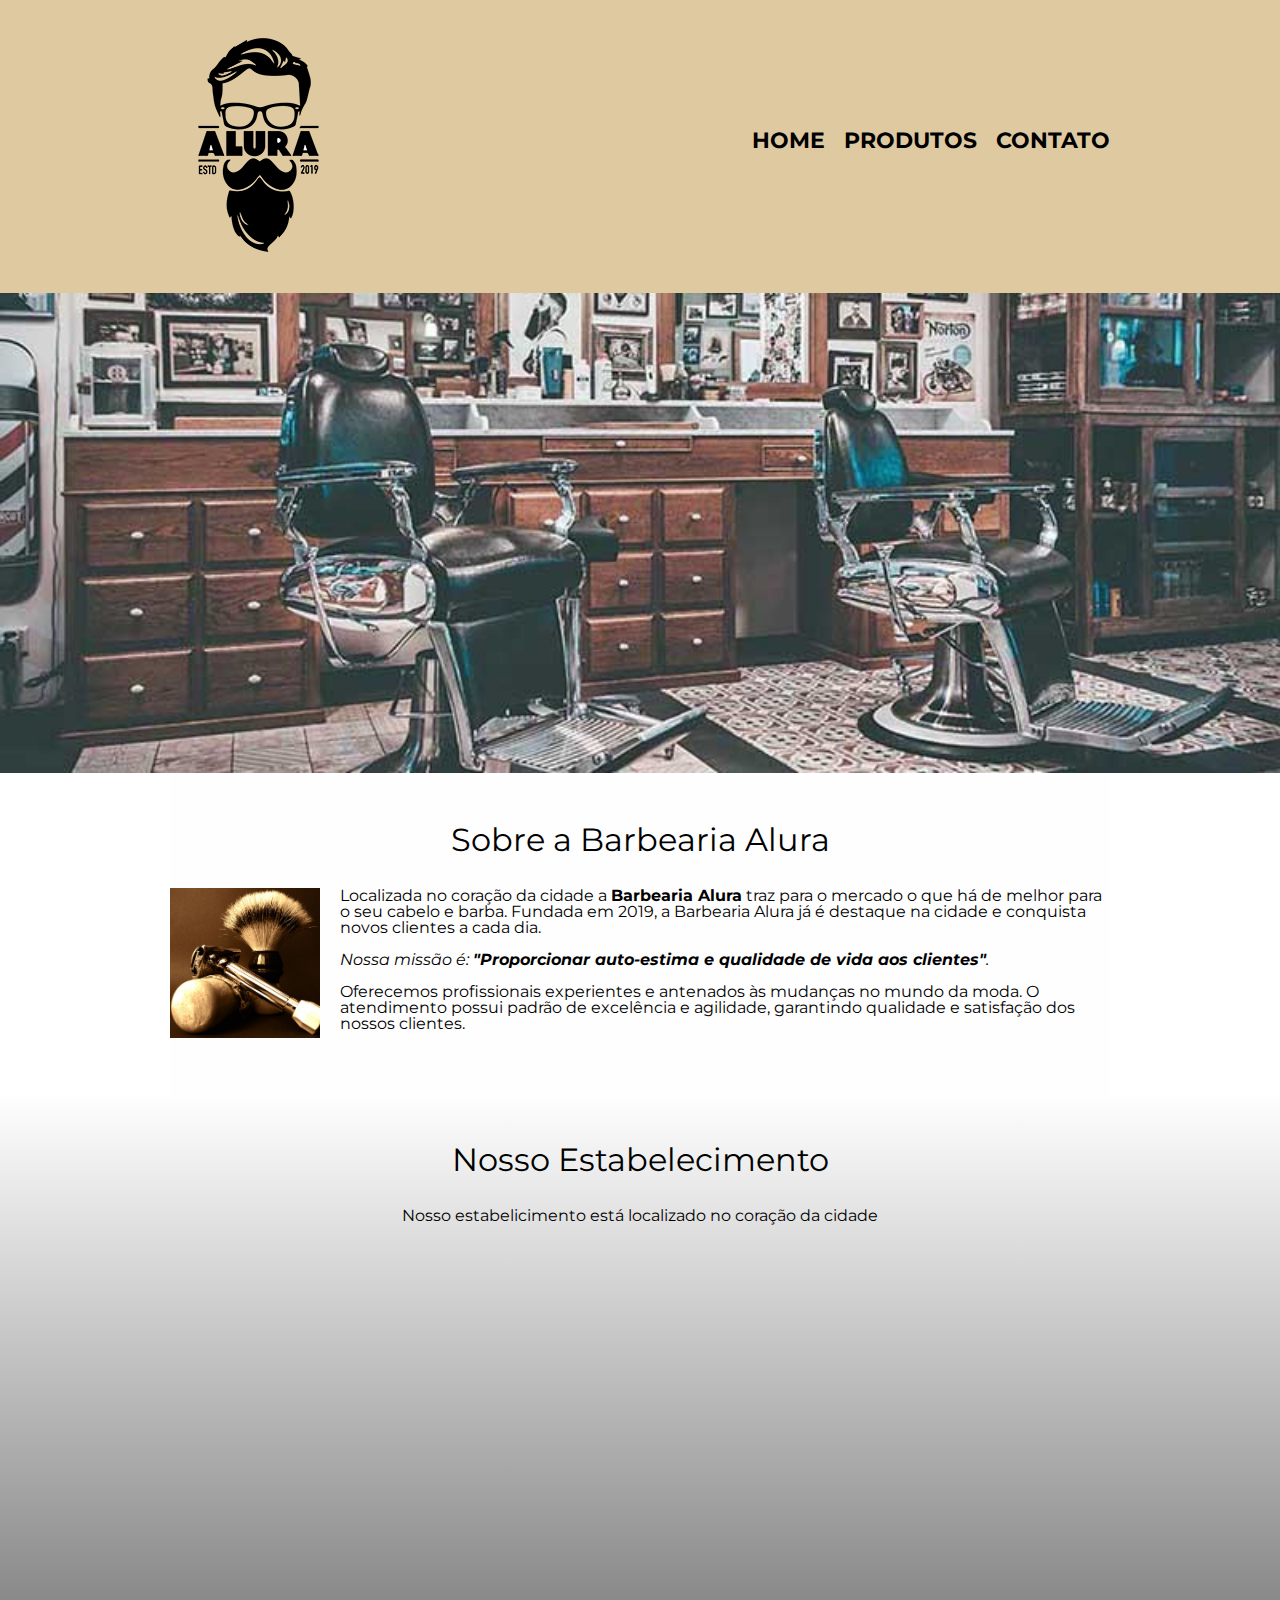
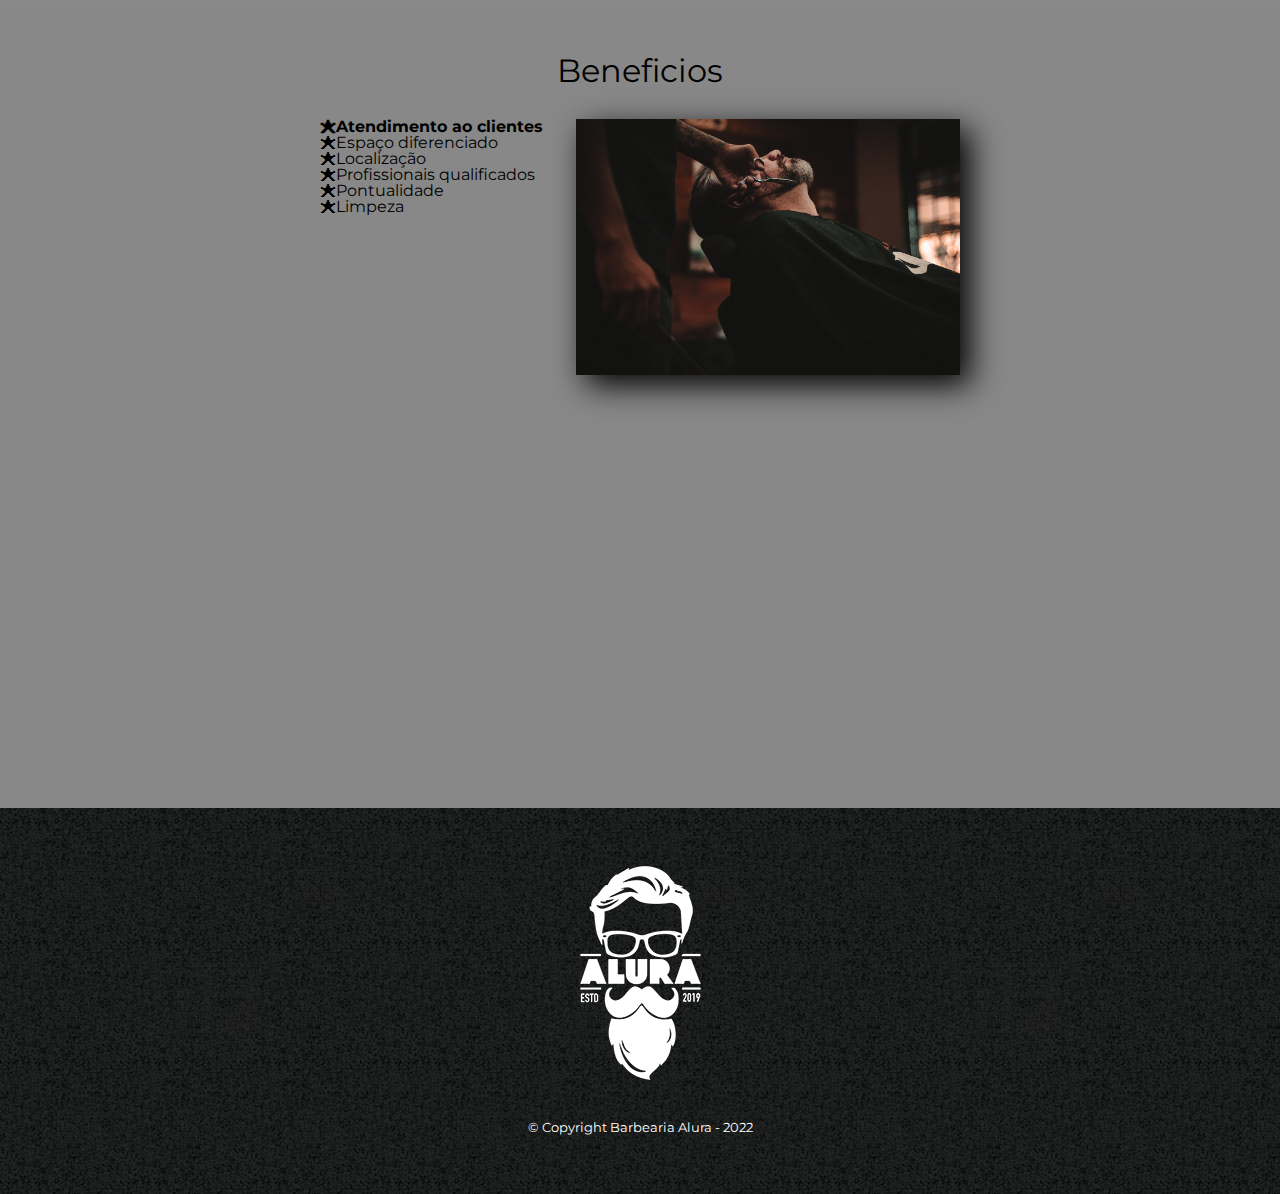
<file: index.html>
<!DOCTYPE html>
<html lang="pt-br">
    <head>
        <meta charset="UTF-8">
        <meta name="viwport" content="width=device-width">
        <title>Barbearia Alura</title>
        
        <link rel="stylesheet" href="reset.css">
		<link rel="stylesheet" href="style.css">
        <link href="https://fonts.googleapis.com/css2?family=Montserrat:wght@100;400&display=swap" rel="stylesheet">
    </head>
    <body>
        <header>
            <div class="caixa">
				<h1><img src="imagens/logo.png"></h1>

				<nav>
					<ul>
						<li><a href="index.html">Home</a></li>
						<li><a href="produtos.html">Produtos</a></li>
						<li><a href="contato.html">Contato</a></li>
					</ul>
				</nav>
			</div>
        </header>

        <img class="banner" src="imagens/banner.jpg" alt="">
        
        <main>
            <section class="principal">
                <h2 class="titulo-principal">Sobre a Barbearia Alura</h2>
                <img class="utensilios" src="imagens/utensilios.jpg" alt="utensilios de um barbeiro">

                <p>Localizada no coração da cidade a <strong>Barbearia Alura</strong> traz para o mercado o que há de melhor para o seu cabelo e barba. 
                Fundada em 2019, a Barbearia Alura já é destaque na cidade e conquista novos clientes a cada dia.</p>
            
                <p id="missao"><em>Nossa missão é: <strong>"Proporcionar auto-estima e qualidade de vida aos clientes"</strong>.</em></p>
            
                <p>Oferecemos profissionais experientes e antenados às mudanças no mundo da moda. 
                O atendimento possui padrão de excelência e agilidade, garantindo qualidade e satisfação dos nossos clientes.</p>
            </section>

            <section class="mapa">
                <h3 class="titulo-principal">Nosso Estabelecimento</h3>
                <p>Nosso estabelicimento está localizado no coração da cidade</p>

                <div class="mapa-conteudo">
                    <iframe src="https://www.google.com/maps/embed?pb=!1m18!1m12!1m3!1d58503.19744076352!2d-46.69824986874998!3d-23.5881948!2m3!1f0!2f0!3f0!3m2!1i1024!2i768!4f13.1!3m3!1m2!1s0x94ce5a2b2ed7f3a1%3A0xab35da2f5ca62674!2sCaelum%20-%20Escola%20de%20Tecnologia!5e0!3m2!1spt-BR!2sbr!4v1658548306557!5m2!1spt-BR!2sbr"
                    width="100%" height="300" style="border:0;" allowfullscreen="" loading="lazy" referrerpolicy="no-referrer-when-downgrade"></iframe>
                </div>        
            </section>

            <section class="beneficios">
                <h3 class="titulo-principal">Beneficios</h3>

                <div class="conteudo-beneficios">
                    <ul class="lista-beneficios">
                        <li class="itens">Atendimento ao clientes</li> 
                        <li class="itens">Espaço diferenciado</li>
                        <li class="itens">Localização</li>
                        <li class="itens">Profissionais qualificados</li>
                        <li class="itens">Pontualidade</li>
                        <li class="itens">Limpeza</li>
                    </ul><img src="imagens/beneficios.jpg" class="imagem-beneficios" alt="">
                </div> 
                <div class="video">
                    <iframe width="100%" height="315" src="https://www.youtube.com/embed/wcVVXUV0YUY" 
                    frameborder="0" allow="accelerometer; autoplay; encrypted-media; gyroscope; picture-in-picture" allowfullscreen></iframe>
                </div>
            </section>
        </main>

        <footer>
			<img src="imagens/logo-branco.png" alt="">
			<p class="copy">&copy; Copyright Barbearia Alura - 2022</p>
		</footer>
       
    </body>    
</html>
</file>
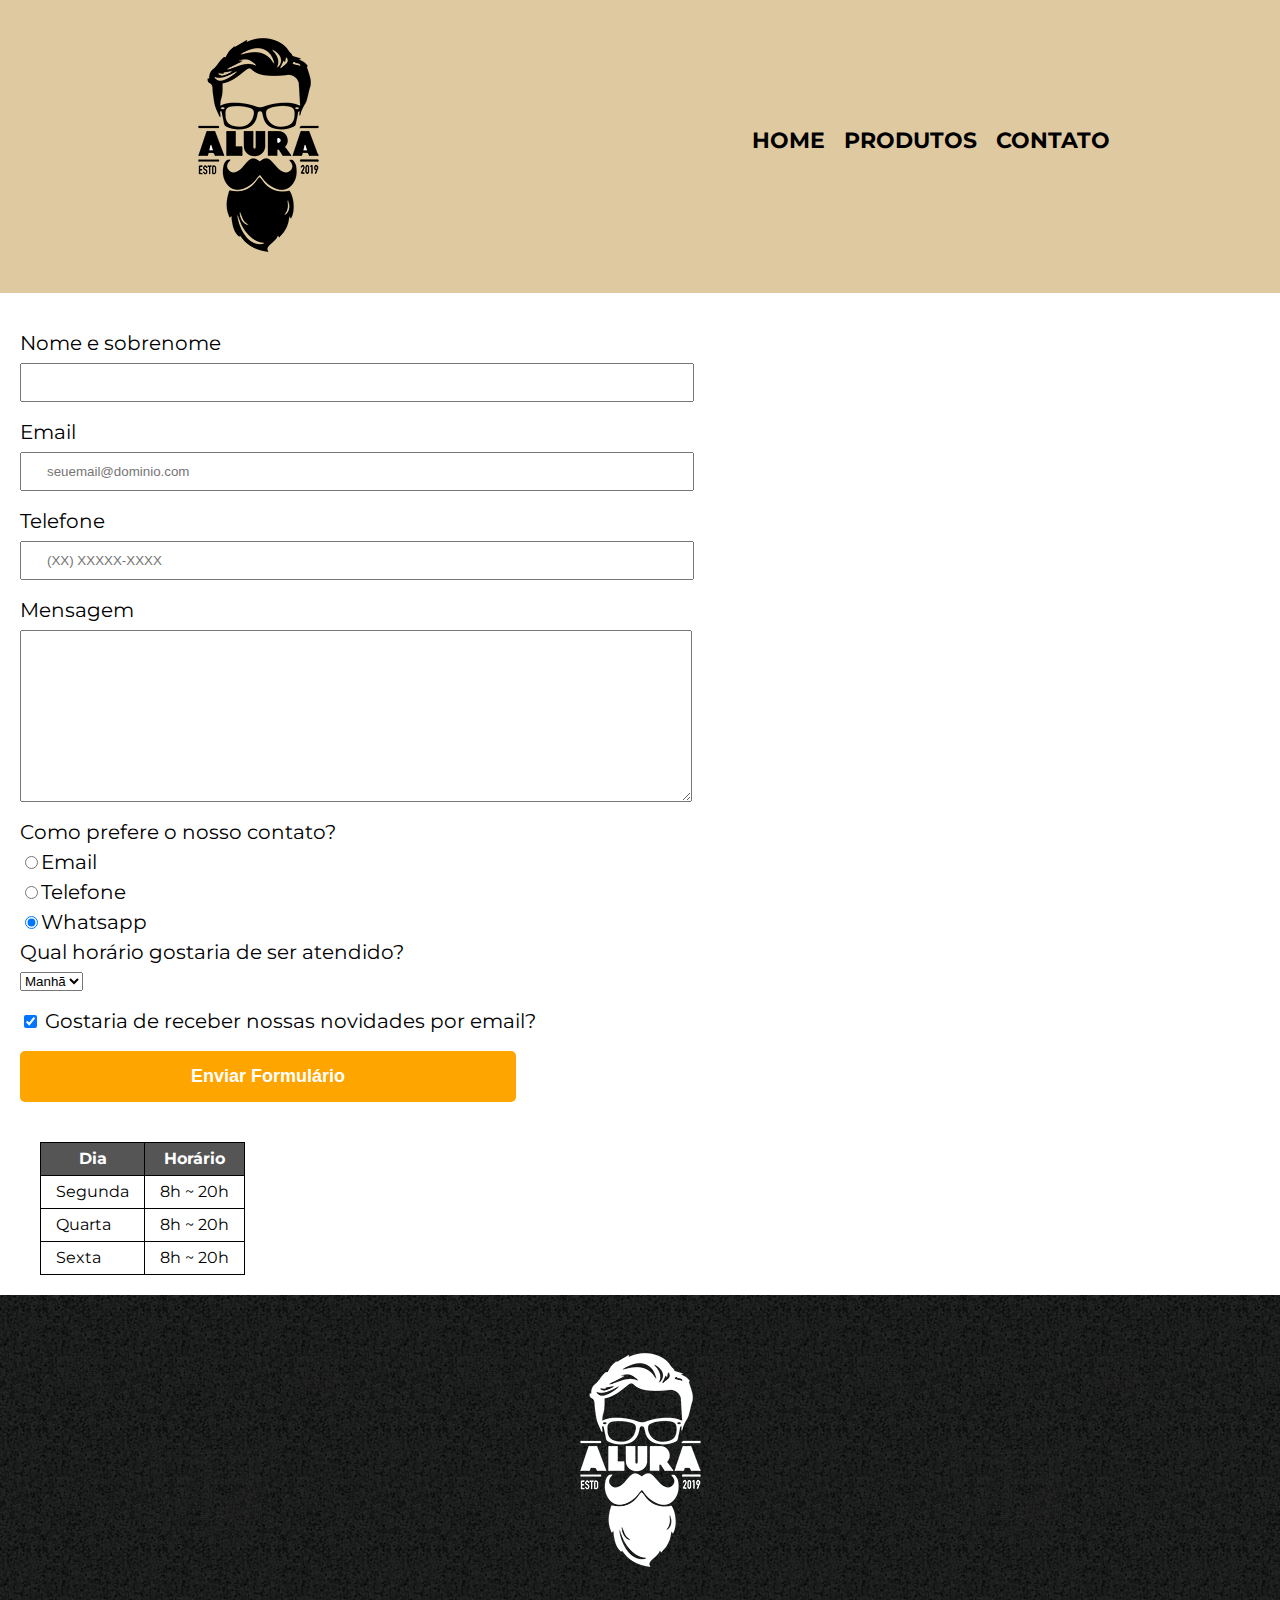
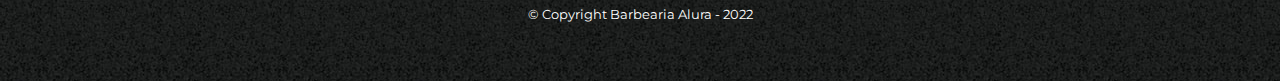
<file: contato.html>
<!DOCTYPE html>
<html>
	<head>
		<meta charset="UTF-8">
		<title>Contato</title>

		<link rel="stylesheet" href="reset.css">
		<link rel="stylesheet" href="style.css">
		<link href="https://fonts.googleapis.com/css2?family=Montserrat:wght@100;400&display=swap" rel="stylesheet">
	</head>
	<body>
		<header>
			<div class="caixa">
				<h1><img src="imagens/logo.png" alt="Logo da Barbearia Alura"></h1>

				<nav>
					<ul>
						<li><a href="index.html">Home</a></li>
						<li><a href="produtos.html">Produtos</a></li>
						<li><a href="contato.html">Contato</a></li>
					</ul>
				</nav>
			</div>
		</header>
        <main>
            <form>
                <label for="nomeSobrenome">Nome e sobrenome</label>
                <input type="text" id="nomeSobrenome" class="input-padrao" required>

                <label for="email">Email</label>
                <input type="email" id="email" class="input-padrao" required placeholder="seuemail@dominio.com">

                <label for="telefone">Telefone</label>
                <input type="tel" id="telefone" class="input-padrao" required placeholder="(XX) XXXXX-XXXX"> 

				<label for="mensagem">Mensagem</label>
				<textarea name="" id="mensagem" cols="70" rows="10" class="input-padrao" required>		
				</textarea>
				
				<fieldset>
					<legend>Como prefere o nosso contato?</legend>
					<label for="radio-email"><input type="radio" name="contato" value=
						"email" id="radio-email">Email</label>
				
					<label for="radio-telefone"><input type="radio" name="contato" value=
						"telefone" id="radio-telefone">Telefone</label>
			
					<label for="radio-whatsapp"> <input type="radio" name="contato" value=
						"whatsapp" id="radio-whatsapp" checked>Whatsapp</label>
				</fieldset>
				
				<fieldset>
					<legend>Qual horário gostaria de ser atendido?</legend>
					<select name="" id="">
						<option>Manhã</option>
						<option>Tarde</option>
						<option>Noite</option>
					</select>
				</fieldset>

				<label class="checkbox"><input type="checkbox" checked> Gostaria de receber nossas novidades por email?</label>

				<input type="submit" class="enviar" value="Enviar Formulário"> 
            </form>

			<table>
				<thead>
					<tr>
						<th>Dia</th>
						<th>Horário</th>
					</tr>
				</thead>
				<tbody>
					<tr>
						<td>Segunda </td>
						<td>8h ~ 20h</td>
					</tr>
					<tr>
						<td>Quarta</td>
						<td>8h ~ 20h</td>
					</tr>
					<tr>
						<td>Sexta</td>
						<td>8h ~ 20h</td>
					</tr>
				</tbody>
				
			</table>
        </main>
        <footer>
			<img src="imagens/logo-branco.png" alt="Logo da Barbearia Alura">
			<p class="copy">&copy; Copyright Barbearia Alura - 2022</p>
		</footer>
 	</body>
</html>
</file>
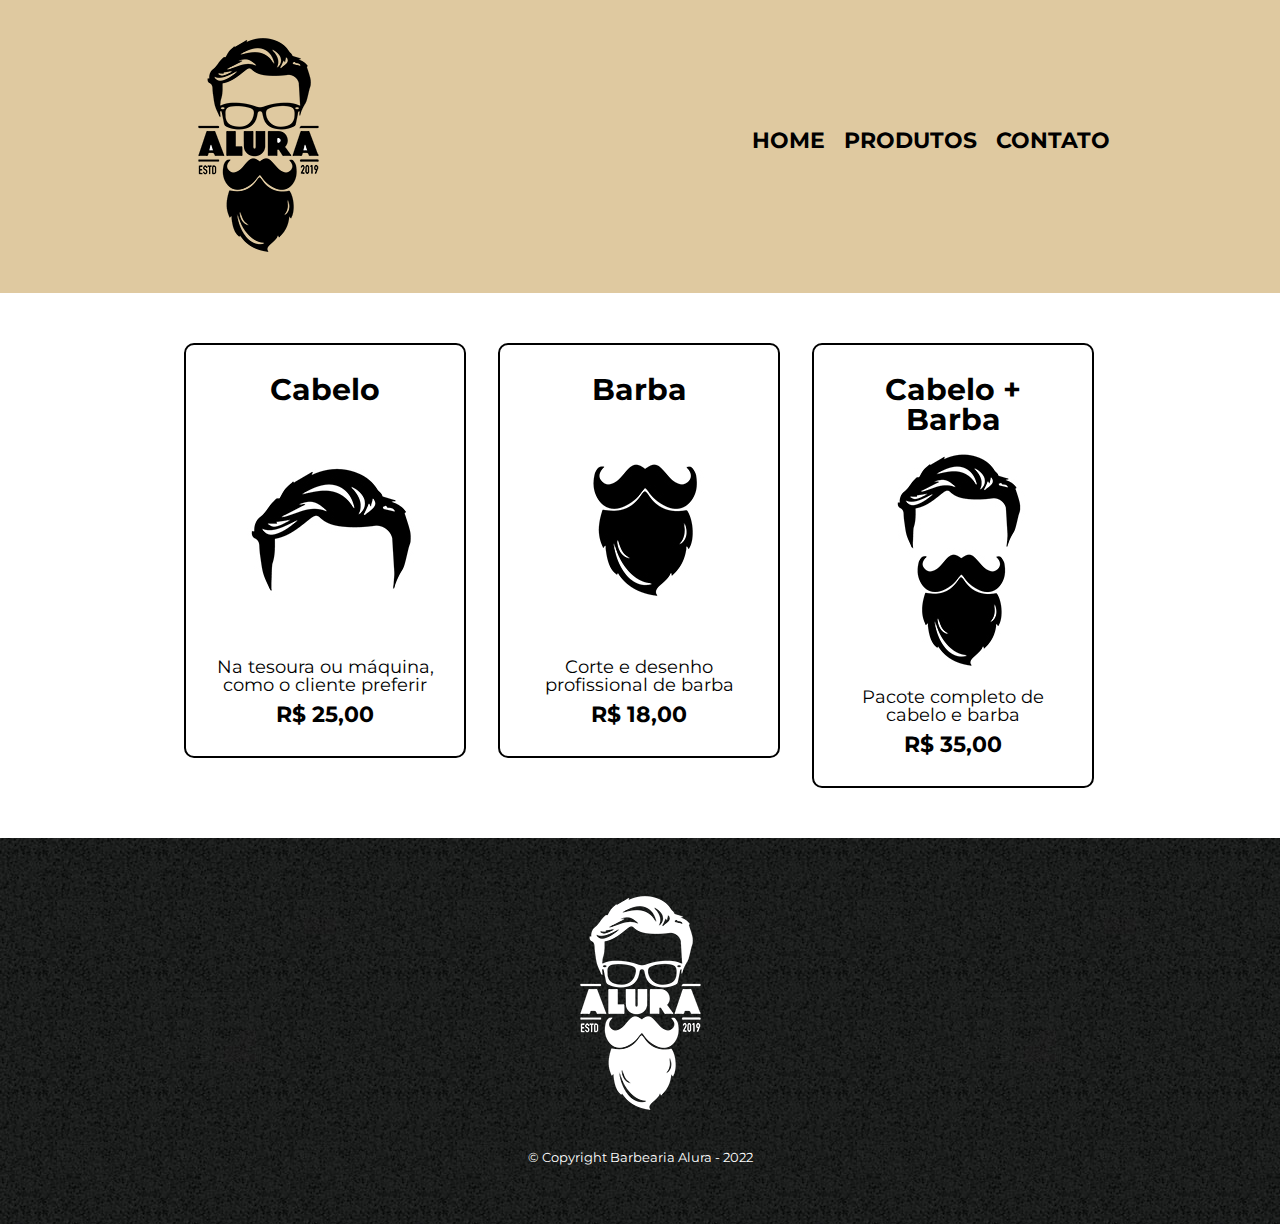
<file: produtos.html>
<!DOCTYPE html>
<html>
	<head>
		<meta charset="UTF-8">
		<title>Produtos - Barbearia Alura</title>

		<link rel="stylesheet" href="reset.css">
		<link rel="stylesheet" href="style.css">
		<link href="https://fonts.googleapis.com/css2?family=Montserrat:wght@100;400&display=swap" rel="stylesheet">
	</head>
	<body>
		<header>
			<div class="caixa">
				<h1><img src="imagens/logo.png"></h1>

				<nav>
					<ul>
						<li><a href="index.html">Home</a></li>
						<li><a href="produtos.html">Produtos</a></li>
						<li><a href="contato.html">Contato</a></li>
					</ul>
				</nav>
			</div>
		</header>

		<main>
			<ul class="produtos">
				<li>
					<h2>Cabelo</h2>
					<img src="imagens/cabelo.jpg">
					<p class="produto-descricao">Na tesoura ou máquina, como o cliente preferir</p>
					<p class="produto-preco">R$ 25,00</p>
				</li>
				<li>
					<h2>Barba</h2>
					<img src="imagens/barba.jpg">
					<p class="produto-descricao">Corte e desenho profissional de barba</p>
					<p class="produto-preco">R$ 18,00</p>
				</li>
				<li>
					<h2>Cabelo + Barba</h2>
					<img src="imagens/cabelo+barba.jpg">
					<p class="produto-descricao">Pacote completo de cabelo e barba</p>
					<p class="produto-preco">R$ 35,00</p>
				</li>
			</ul>
		</main>

		<footer>
			<img src="imagens/logo-branco.png" alt="">
			<p class="copy">&copy; Copyright Barbearia Alura - 2022</p>
		</footer>
 	</body>
</html>
</file>
<file: style.css>
body{
	font-family: 'Montserrat', sans-serif;
}

header {
	background: #dfc9a0;
	padding: 20px 0;
}

.caixa {
	position: relative;
	width: 940px;
	margin: 0 auto;
}

nav {
	position: absolute;
	top: 110px;
	right: 0;
}

nav li {
	display: inline;
	margin: 0 0 0 15px;
}

nav a {
	text-transform: uppercase;
	color: #000000;
	font-weight: bold;
	font-size: 22px;  
	text-decoration: none;
}

nav a:hover{
	color: aquamarine;
	text-decoration: underline;
}

.produtos {
	width: 940px;
	margin: 0 auto;
	padding: 50px 0;
}

.produtos li {
	display: inline-block;
	text-align: center;
	width: 30%;
	vertical-align: top;
	margin: 0 1.5%;
	padding: 30px 20px;
	box-sizing: border-box;
	border: 2px solid #000000;
	border-radius: 10px;
}

.produtos li:hover{
	border-color: aquamarine;
}

.produtos li:hover h2{
	font-size: 34px;
}

.produtos li:active{
	border-color: yellow;
}

.produtos h2 {
	font-size: 30px;
	font-weight: bold;
}

.produto-descricao {
	font-size: 18px;
}

.produto-preco {
	font-size: 22px;
	font-weight: bold;
	margin-top: 10px;
}

footer{
	text-align: center;
	background: url("imagens/bg.jpg");
	padding: 40px 0;
}

.copy{
	color: white;
	font-size: 13px;
	margin: 20px 0;
}


form {	
    margin: 40px 20px;
}

form label, form legend {
    display:block;
    font-size: 20px;
    margin: 0 0 10px;
}

.input-padrao {
    display: block;
    margin: 0 0 20px;
    padding: 10px 25px;
    width: 50%;
}

.checkbox{
	margin: 20px 0;
}

.enviar{
	width: 40%;
	padding: 15px 0;
	background: orange;
	color: white;
	font-weight: bold;
	font-size: 18px;
	border: none;
	border-radius: 5px;
	transition: 1s all;
	cursor: pointer;
}

.enviar:hover{
	background: darkorange;
	transform: scale(1.10);
}

table{
	margin:20px 40px;
}

thead{
	background: #555555;
	color: white;
	font-weight: bold;
}

td, th{
	border: 1px solid black;
	padding: 8px 15px;
}

/*css da pagina inicial*/
.banner{
	width: 100%;
}

.titulo-principal{
	text-align: center;
	font-size: 2em;
	margin: 0 0 1em;
	clear: left;
}

/* para mexer só em uma letra
.titulo-principal:first-letter{
	font-weight: bold;
}

para mexer antes ou depois de algum elemento
.titulo-principal:before{
	content: "[";
}
.titulo-principal:after{
	content: "]";
}*/

.principal{
	width: 940px;
    margin: 0 auto;
	padding: 3em 0;
	background: #FEFEFE;
}

.principal p{
	margin: 0 0 1em;
}

.principal strong{
	font-weight: bold;
}

.principal em{
	font-style: italic;
}

.utensilios{
	width: 150px;
	float:left ;
	margin: 0px 20px 20px 0px;	
}

.mapa{
	padding: 3em 0;
	background: linear-gradient(#FEFEFE,#888888);
}

.mapa-conteudo{
	width: 940px;
    margin: 0 auto;
}

.mapa p{
	margin: 0 0 2em;
	text-align: center;
}

.beneficios{
	padding: 3em 0;
	background: #888888;
}

.lista-beneficios{
	width: 40%;
	display: inline-block;
	vertical-align: top;
}

.itens{
	line-height: 1,5;
}

.itens:before{
	content:"🟊";
}

.itens:first-child{
	font-weight: bold;
}


.conteudo-beneficios{
	width: 640px;
	margin: 0 auto;
}

.imagem-beneficios{
	width: 60%;
	opacity: 100%;
	transition: 300ms;
	box-shadow: 10px 10px 30px black;
}

.imagem-beneficios:hover{
	opacity: 50%;
}


.video{
	width: 560px;
	margin: 2em auto;
}

@media screen and (max-width: 480px){
	.caixa, .principal, .conteudo-beneficios, .mapa-conteudo, .video{
		width: auto;
	}

	h1{
		text-align: center;
	}

	nav{
		position: static;
	}

	.lista-beneficios, .imagem-beneficios{
		width: 100%;
	}
		
}
</file>
